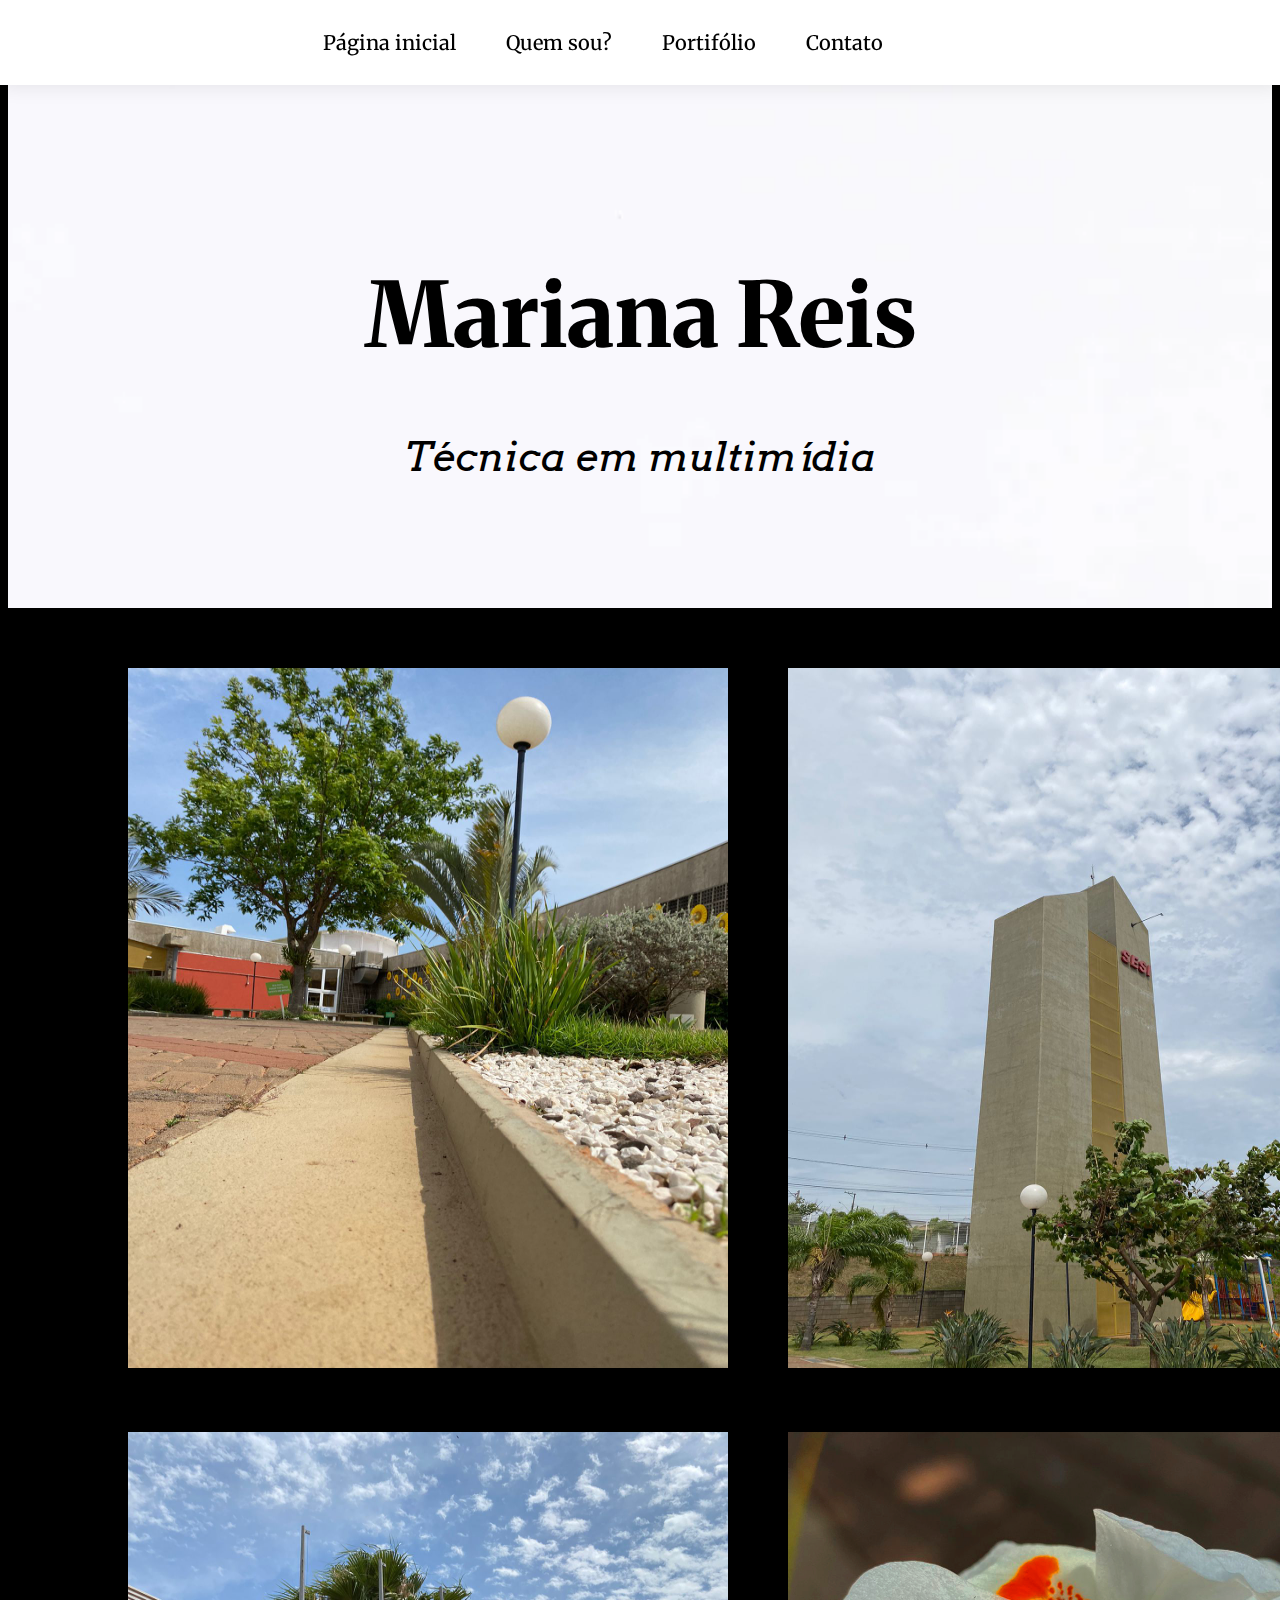
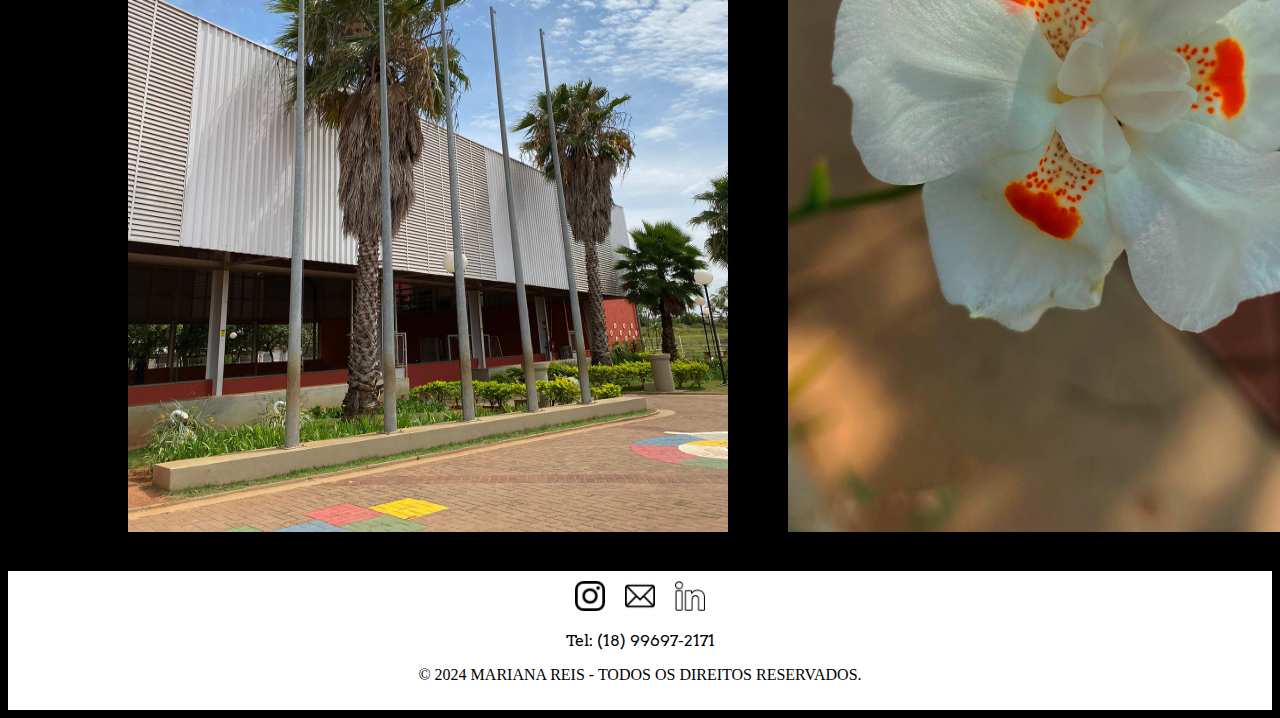
<file: index.html>
<!DOCTYPE html>
<html lang="pt-br">

<head>
    <meta charset="UTF-8">
    <meta name="viewport" content="width=device-width, initial-scale=1.0">
    <title>Mariana Reis</title>
    <link rel="stylesheet" href="Início.css">

    <link rel="preconnect" href="https://fonts.googleapis.com">
    <link rel="preconnect" href="https://fonts.gstatic.com" crossorigin>
    <link
        href="https://fonts.googleapis.com/css2?family=Merriweather:ital,wght@0,300;0,400;0,700;0,900;1,300;1,400;1,700;1,900&display=swap"
        rel="stylesheet">

        <link rel="preconnect" href="https://fonts.googleapis.com">
        <link rel="preconnect" href="https://fonts.gstatic.com" crossorigin>
        <link href="https://fonts.googleapis.com/css2?family=Arvo:ital,wght@0,400;0,700;1,400;1,700&family=Merriweather:ital,wght@0,300;0,400;0,700;0,900;1,300;1,400;1,700;1,900&display=swap" rel="stylesheet">
</head>

<body>
<!-----------------------------------------------------------------------------------S---------------------------------------------->
    <header>
        <div class="cabecalho">
            <nav>
                <ul class="menu">
                    <li>
                        <a class="letra" href="index.html">Página inicial</a>
                    </li>

                    <li>
                        <a class="letra" href="quemsou.html">Quem sou?</a>
                    </li>

                    <li>
                        <a class="letra" href="portifolio.html">Portifólio</a>
                    </li>

                    <li>
                        <a class="letra" href="contato.html">Contato</a>
                    </li>

                </ul>
            </nav>
        </div>
    </header>
<!-- --------------------------------------BANNER----------------------------------------------------------------------------------->
 <div class="banner">
  <div class="texto-banner">
    <h1>Mariana Reis</h1>
    <p>Técnica em multimídia</p>
  </div>
 </div>
 <!-- -------------------------------------FOTOS---------------------------------------------------------------------- -->
<section class="boxes">
    <div class="boxes1">
        <img src="Imagens/Diagonal2.jpg" alt="foto">
    </div>

    <div class="boxes1">
        <img src="Imagens/Vertical4.jpg" alt="foto">
    </div>
</section>

<section class="boxes">
    <div class="boxes1">
        <img src="Imagens/Vertical1.jpg" alt="foto">
    </div>

    <div class="boxes1">
        <img src="Imagens/Foto3 1.png" alt="foto">
    </div>
</section>
<!-- -------------------Rodapé-------------------------------------- -->
    <footer>
        <div class="icones">
            <a href="https://www.instagram.com/"><img src="Imagens/logotipo-do-instagram.png"
                    class="redes"></a>
            <a
                href="https://www.microsoft.com/pt-br/microsoft-365/outlook/email-and-calendar-software-microsoft-outlook"><img
                    src="Imagens/o-email.png" class="redes"></a>
            <a href="https://br.linkedin.com/"><img src="Imagens/linkedin (1).png" class="redes"></a>
        </div>
        <div></div>

       
        <div>
            <p class="texto-telefone">Tel: (18) 99697-2171</p>
            <p class="texto-rodape">&copy; 2024 MARIANA REIS - TODOS OS DIREITOS RESERVADOS.</p>
        </div>
    </footer>
<!-- ------------------------------------------------------------------------------------------------------------------------------------ -->
</body>
<html>
</file>
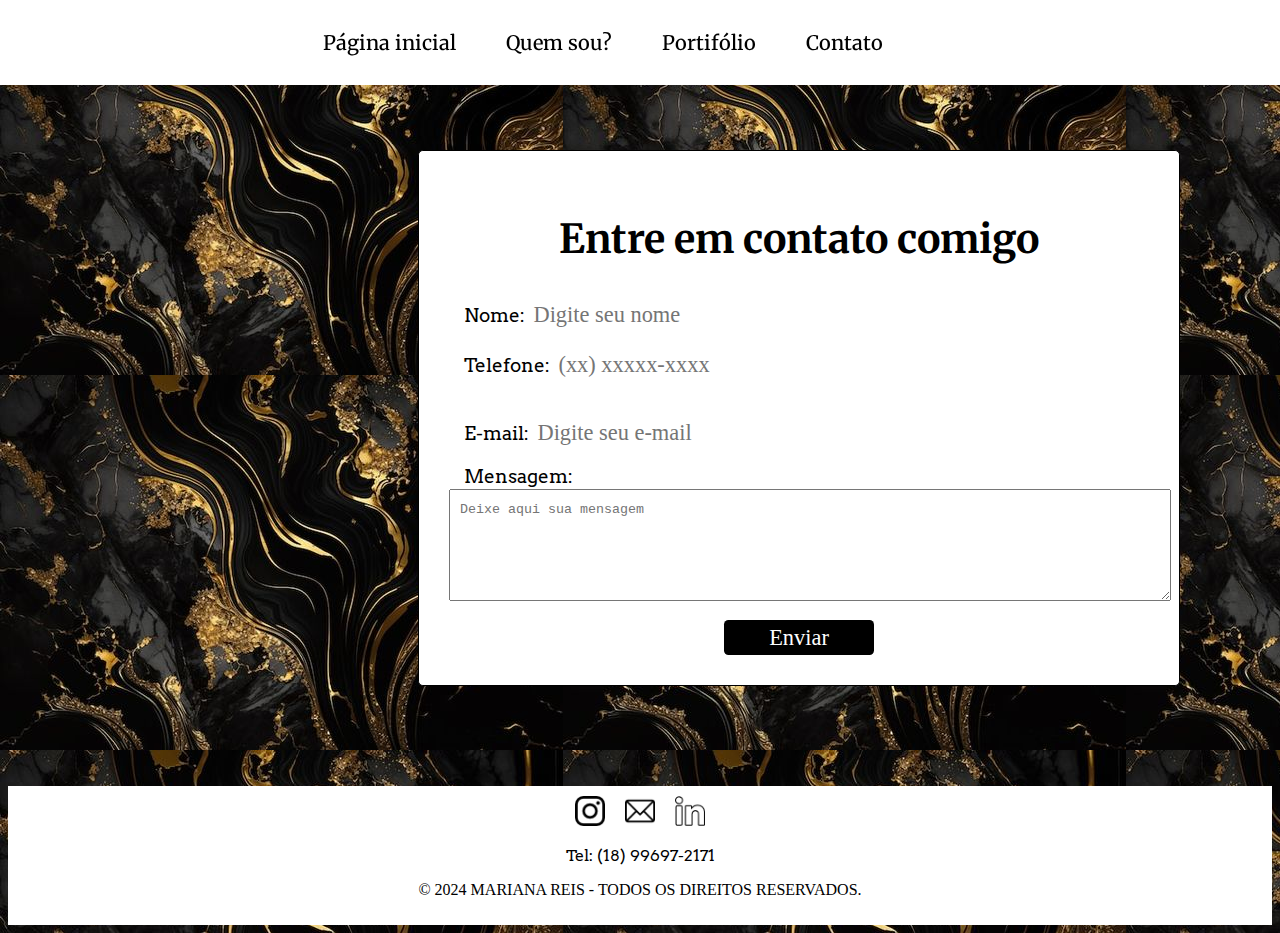
<file: contato.html>
<!DOCTYPE html>
<html lang="pt-br">

<head>
    <meta charset="UTF-8">
    <meta name="viewport" content="width=device-width, initial-scale=1.0">
    <title>Mariana Reis</title>
    <link rel="stylesheet" href="contato.css">

    <link rel="preconnect" href="https://fonts.googleapis.com">
    <link rel="preconnect" href="https://fonts.gstatic.com" crossorigin>
    <link
        href="https://fonts.googleapis.com/css2?family=Merriweather:ital,wght@0,300;0,400;0,700;0,900;1,300;1,400;1,700;1,900&display=swap"
        rel="stylesheet">

    <link rel="preconnect" href="https://fonts.googleapis.com">
    <link rel="preconnect" href="https://fonts.gstatic.com" crossorigin>
    <link
        href="https://fonts.googleapis.com/css2?family=Arvo:ital,wght@0,400;0,700;1,400;1,700&family=Merriweather:ital,wght@0,300;0,400;0,700;0,900;1,300;1,400;1,700;1,900&display=swap"
        rel="stylesheet">
</head>

<body>
    <!-------------------------------------------------------------------------------------------------------------------------------->
    <header>
        <div class="cabecalho">
            <nav>
                <ul class="menu">
                    <li>
                        <a class="letra" href="index.html">Página inicial</a>
                    </li>

                    <li>
                        <a class="letra" href="quemsou.html">Quem sou?</a>
                    </li>

                    <li>
                        <a class="letra" href="portifolio.html">Portifólio</a>
                    </li>

                    <li>
                        <a class="letra" href="contato.html">Contato</a>
                    </li>

                </ul>
            </nav>
        </div>
    </header>
    <!-- -------------------------------------------------------Contato formulário--------------------------------------- -->
    <form class="formulario" method="post">
 
        <h2>Entre em contato comigo</h2>
        <div class="field">
            <label for="nome">Nome:</label>
            <input type="text" id="nome" name="nome" placeholder="Digite seu nome" required>
        </div>
 
        <div class="field">
            <label for="telefone">Telefone:</label>
            <input type="tel" id="phone" name="phone" placeholder="(xx) xxxxx-xxxx"  required><br><br>
       
        </div>
     
        <div class="field">
            <label for="usuario">E-mail:</label>
            <input type="email" id="usuario" autocomplete="on"placeholder="Digite seu e-mail">
        </div>
 
 
        <div class="field">
            <label for="mensagem">Mensagem:</label>
            <textarea name="mensagem" id="mensagem" placeholder="Deixe aqui sua mensagem" required></textarea>
        </div>
        <input type="submit" name="acao" value="Enviar">
    </form>
 
    <!-- -------------------Rodapé-------------------------------------- -->
    <footer>
        <div class="icones">
            <a href="https://www.instagram.com/"><img src="Imagens/logotipo-do-instagram.png" class="redes"></a>
            <a
                href="https://www.microsoft.com/pt-br/microsoft-365/outlook/email-and-calendar-software-microsoft-outlook"><img
                    src="Imagens/o-email.png" class="redes"></a>
            <a href="https://br.linkedin.com/"><img src="Imagens/linkedin (1).png" class="redes"></a>
        </div>


        <div>
            <p class="texto-telefone">Tel: (18) 99697-2171</p>
            <p class="texto-rodape">&copy; 2024 MARIANA REIS - TODOS OS DIREITOS RESERVADOS.</p>
        </div>
    </footer>
    <!-- ------------------------------------------------------------------------------------------------------------------------------------ -->
</body>
<html>
</file>
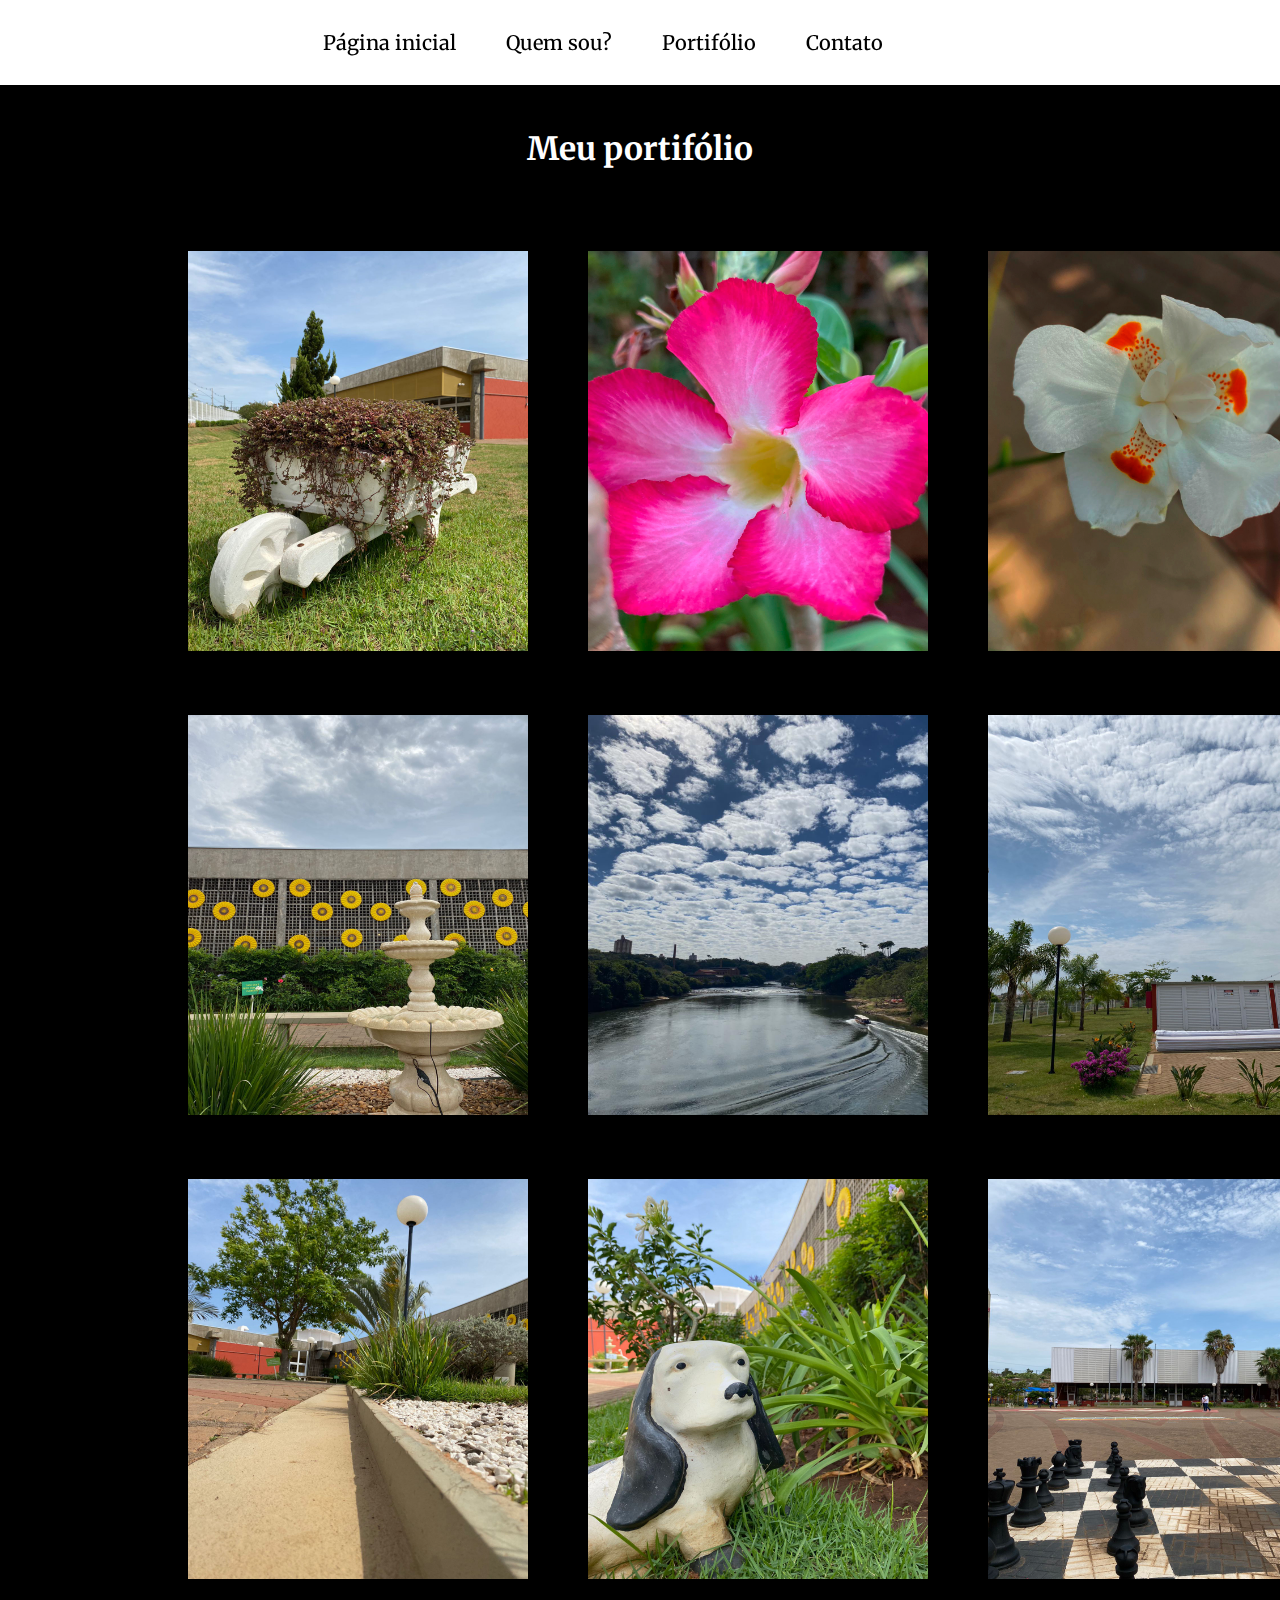
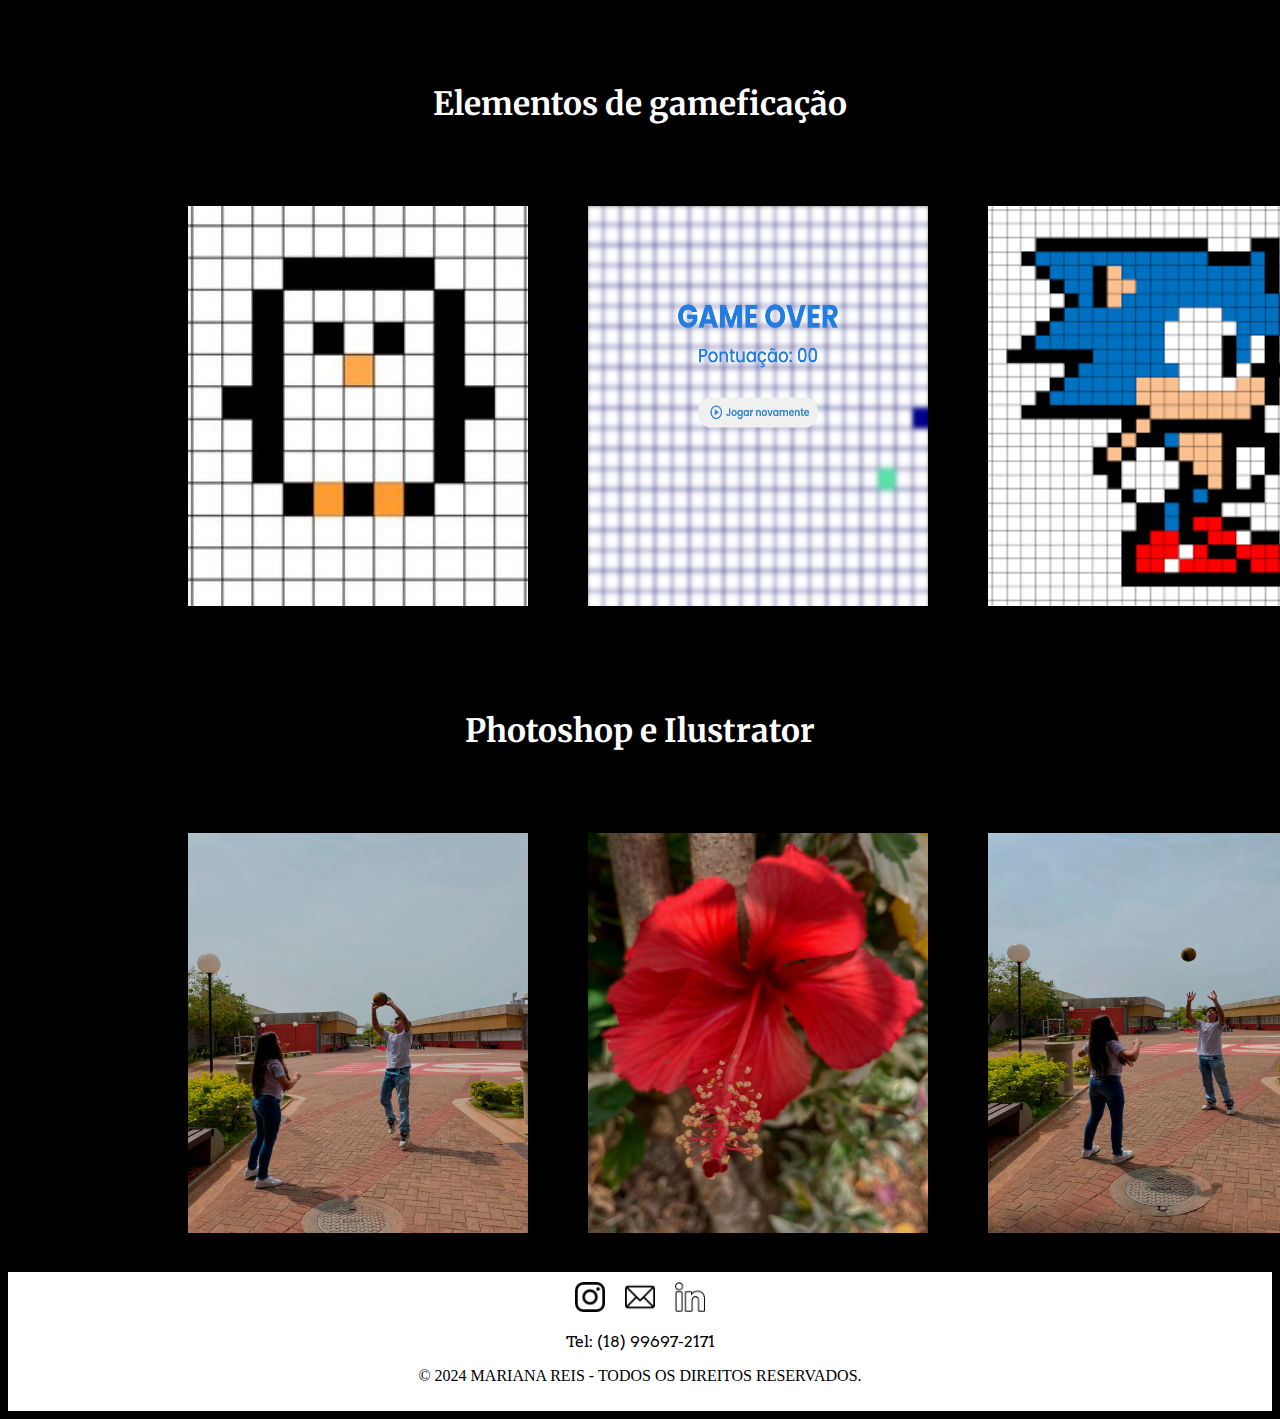
<file: portifolio.html>
<!DOCTYPE html>
<html lang="pt-br">

<head>
    <meta charset="UTF-8">
    <meta name="viewport" content="width=device-width, initial-scale=1.0">
    <title>Mariana Reis</title>
    <link rel="stylesheet" href="portifolio.css">

    <link rel="preconnect" href="https://fonts.googleapis.com">
    <link rel="preconnect" href="https://fonts.gstatic.com" crossorigin>
    <link
        href="https://fonts.googleapis.com/css2?family=Merriweather:ital,wght@0,300;0,400;0,700;0,900;1,300;1,400;1,700;1,900&display=swap"
        rel="stylesheet">

        <link rel="preconnect" href="https://fonts.googleapis.com">
        <link rel="preconnect" href="https://fonts.gstatic.com" crossorigin>
        <link href="https://fonts.googleapis.com/css2?family=Arvo:ital,wght@0,400;0,700;1,400;1,700&family=Merriweather:ital,wght@0,300;0,400;0,700;0,900;1,300;1,400;1,700;1,900&display=swap" rel="stylesheet">
</head>

<body>
<!-------------------------------------------------------------------------------------------------------------------------------->
    <header>
        <div class="cabecalho">
            <nav>
                <ul class="menu">
                    <li>
                        <a class="letra" href="index.html">Página inicial</a>
                    </li>

                    <li>
                        <a class="letra" href="quemsou.html">Quem sou?</a>
                    </li>

                    <li>
                        <a class="letra" href="portifolio.html">Portifólio</a>
                    </li>

                    <li>
                        <a class="letra" href="contato.html">Contato</a>
                    </li>

                </ul>
            </nav>
        </div>
    </header>
    <!-- --------------------------------------TEXTO--------------------------------------------- -->
     <div class="edinaldo">
        <h1>Meu portifólio</h1>
     </div>

 <!-- -------------------------------------FOTOS---------------------------------------------------------------------- -->
<section class="boxes">
    <div class="boxes1">
        <img src="Imagens/Diagonal1.jpg" alt="foto">
    </div>

    <div class="boxes1">
        <img src="Imagens/Foto5 1.png" alt="foto">
    </div>
    
    <div class="boxes1">
        <img src="Imagens/Foto3 1.png" alt="foto">
    </div>
</section>

<section class="boxes">
    <div class="boxes1">
        <img src="Imagens/Horizontal1.jpg" alt="foto">
    </div>

    <div class="boxes1">
        <img src="Imagens/Horizontal3.jpg" alt="foto">
    </div>

    <div class="boxes1">
        <img src="Imagens/Horizontal7.jpg" alt="foto">
    </div>
</section>

<section class="boxes">
    <div class="boxes1">
        <img src="Imagens/Diagonal2.jpg" alt="foto">
    </div>

    <div class="boxes1">
        <img src="Imagens/Diagonal3.jpg" alt="foto">
    </div>

    <div class="boxes1">
        <img src="Imagens/Horizontal5.jpg" alt="foto">
    </div>
</section>

<div class="texto">
    <h1>Elementos de gameficação</h1>
</div>

<section class="boxes">
    <div class="boxes1">
        <img src="Imagens/3c78d73dd178a05528af8467c5b521f3.jpg" alt="foto">
    </div>

    <div class="boxes1">
        <img src="Imagens/Captura de tela 2024-09-17 104113.png" alt="foto">
    </div>

    <div class="boxes1">
        <img src="Imagens/sonic pixel.png" alt="foto">
    </div>
</section>

<div class="texto2">
    <h1>Photoshop e Ilustrator</h1>
</div>

<section class="boxes">
    <div class="boxes1">
        <img src="Imagens/Tema1.1 (1).png" alt="foto">
    </div>

    <div class="boxes1">
        <img src="Imagens/Foto4 2.png" alt="foto">
    </div>

    <div class="boxes1">
        <img src="Imagens/Tema1.2.png" alt="foto">
    </div>
</section>
<!-- -------------------Rodapé-------------------------------------- -->
    <footer>
        <div class="icones">
            <a href="https://www.instagram.com/"><img src="Imagens/logotipo-do-instagram.png"
                    class="redes"></a>
            <a
                href="https://www.microsoft.com/pt-br/microsoft-365/outlook/email-and-calendar-software-microsoft-outlook"><img
                    src="Imagens/o-email.png" class="redes"></a>
            <a href="https://br.linkedin.com/"><img src="Imagens/linkedin (1).png" class="redes"></a>
        </div>

       
        <div>
            <p class="texto-telefone">Tel: (18) 99697-2171</p>
            <p class="texto-rodape">&copy; 2024 MARIANA REIS - TODOS OS DIREITOS RESERVADOS.</p>
        </div>
    </footer>
<!-- ------------------------------------------------------------------------------------------------------------------------------------ -->
</body>
<html>
</file>
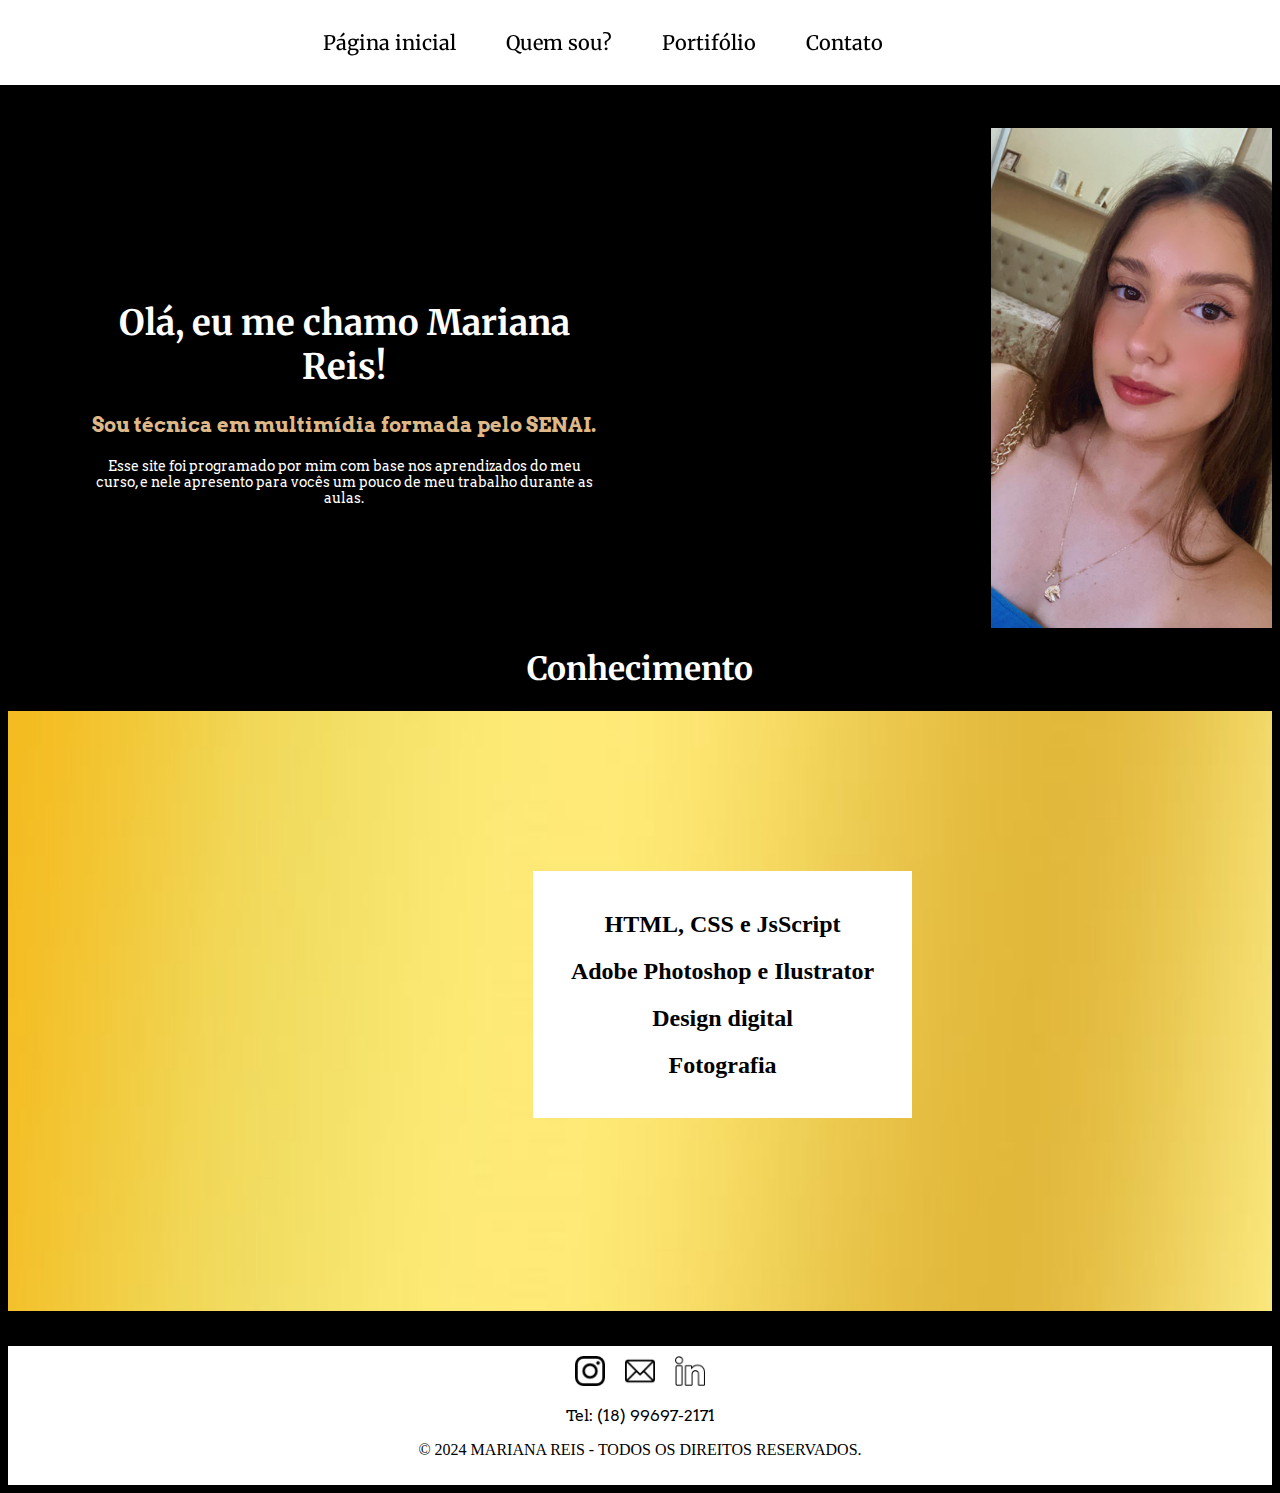
<file: quemsou.html>
<!DOCTYPE html>
<html lang="pt-br">

<head>
    <meta charset="UTF-8">
    <meta name="viewport" content="width=device-width, initial-scale=1.0">
    <title>Mariana Reis</title>
    <link rel="stylesheet" href="quemsou.css">

    <link rel="preconnect" href="https://fonts.googleapis.com">
    <link rel="preconnect" href="https://fonts.gstatic.com" crossorigin>
    <link
        href="https://fonts.googleapis.com/css2?family=Merriweather:ital,wght@0,300;0,400;0,700;0,900;1,300;1,400;1,700;1,900&display=swap"
        rel="stylesheet">

        <link rel="preconnect" href="https://fonts.googleapis.com">
        <link rel="preconnect" href="https://fonts.gstatic.com" crossorigin>
        <link href="https://fonts.googleapis.com/css2?family=Arvo:ital,wght@0,400;0,700;1,400;1,700&family=Merriweather:ital,wght@0,300;0,400;0,700;0,900;1,300;1,400;1,700;1,900&display=swap" rel="stylesheet">
</head>

<body>
<!-------------------------------------------------------------------------------------------------------------------------------->
    <header>
        <div class="cabecalho">
            <nav>
                <ul class="menu">
                    <li>
                        <a class="letra" href="index.html">Página inicial</a>
                    </li>

                    <li>
                        <a class="letra" href="quemsou.html">Quem sou?</a>
                    </li>

                    <li>
                        <a class="letra" href="portifolio.html">Portifólio</a>
                    </li>

                    <li>
                        <a class="letra" href="contato.html">Contato</a>
                    </li>

                </ul>
            </nav>
        </div>
    </header>
    
 
<!------------------------------------- FOTO MINHA =) E TEXTO-------------------------------->
<div class="container">
    <div class="txt">
        <h1 >Olá, eu me chamo Mariana Reis!</h1>
        <h3>Sou técnica em multimídia formada pelo SENAI.</h3>
        <p>Esse site foi programado por mim com base nos aprendizados do meu curso, e nele apresento para vocês um pouco de meu trabalho durante as aulas.</p>
    </div>
    <img class="img" src="Imagens/WhatsApp Image 2024-09-12 at 12.51.47.jpeg">
</div>
<!-- --------------------------------------TEXTO 2 -->
 <div class="txt-exp">
    <h1>Conhecimento</h1>
 </div>


<!-- -------------------------------------BANNER DOURADO--------------------------->
<div class="Banner-dourado">
    <div class="txt-dourado">
        <h2>HTML, CSS e JsScript</h2>
        <h2>Adobe Photoshop e Ilustrator</h2>
        <h2>Design digital</h2>
        <h2>Fotografia</h2>
      </div>
     
</div>
<!-- ------------------------------------------------------------------------------->




    <footer>
        <div class="icones">
            <a href="https://www.instagram.com/"><img src="Imagens/logotipo-do-instagram.png"
                    class="redes"></a>
            <a
                href="https://www.microsoft.com/pt-br/microsoft-365/outlook/email-and-calendar-software-microsoft-outlook"><img
                    src="Imagens/o-email.png" class="redes"></a>
            <a href="https://br.linkedin.com/"><img src="Imagens/linkedin (1).png" class="redes"></a>
        </div>

       
        <div>
            <p class="texto-telefone">Tel: (18) 99697-2171</p>
            <p class="texto-rodape">&copy; 2024 MARIANA REIS - TODOS OS DIREITOS RESERVADOS.</p>
        </div>
    </footer>
<!-- ------------------------------------------------------------------------------------------------------------------------------------ -->
</body>
<html>
</file>
<file: Início.css>
body{
    background-color: rgb(0, 0, 0);
}

/* CABEÇALHO */
header {
    box-shadow: 0px 0px 20px rgba(0, 0, 0, 0.1);
    background: #fff;
    position: fixed;
    width: 100%;
    top: 0;
    left: 0;
}

nav{
    padding: 30px 145px 30px 30px;
 
    
}
.menu{
    list-style: none;
    width: 600px;
    display: flex; 
    justify-content: space-between;
    margin: auto;
    }


.menu a{
    color: black;
    font-family:  "Merriweather";
    font-weight: 500;
    font-size: 20px;
    text-decoration: none;
    padding: 0 20px;
    transition: 0.2s ease;
   
}
/* EFEITOS NO MENU */

.letra:hover{
    color: rgb(255, 179, 0);
    border-top: 1px solid #000000;
    border-bottom: 1px solid #000000;
}



/* BANNER */
.banner{
    height: 500px;
    background-image: url(Imagens/depositphotos_184311644-stock-photo-white-background-template-copy-space.jpg);
    background-repeat: no-repeat;
    background-size: cover;
    padding-top: 100px;

}

.texto-banner{
    margin: auto;
    color: #000000;
    width: 620px;
    padding: 90px 10px;
    text-align: center;
    
}

.banner h1{
    font-family: "Merriweather";
    font-size: 90px;
    font-weight: 800;
    
}

.banner p{
    font-family: "Arvo";
    font-size: 40px;
    font-style: italic;
    padding-top: 0px 200px ;
    text-align: center;
}
/* BOXES - FOTOS */
.boxes{
    display: flex;
    padding: 60px 180px 0 90px;
    justify-content: space-around;
    
}



.boxes img{
    width: 600px;
    height: 700px;
    margin: 0 30px;
}



/* FOOTER */
footer {
    margin-top: 35px;
    text-align: center;
    padding: 10px 0;
    background-color: rgb(255, 255, 255);
    width: 100%;
  }

.icones{
    display: flex;
    justify-content: center; /* Alinha os ícones horizontalmente */
    margin-bottom: 10px;
}

.redes{
    margin: 0 10px; /* Ajusta o espaçamento entre ícones */
    height: 30px;
    width: 30px;
}

.texto-telefone {
    font-family: "Arvo";
    color: black;
}
</file>
<file: contato.css>
body{
    background-color: rgb(0, 0, 0);
    background-image: url(Imagens/Fundo2.jpg);
}

/* CABEÇALHO */
header {
    box-shadow: 0px 0px 20px rgba(0, 0, 0, 0.1);
    background: #fff;
    position: fixed;
    width: 100%;
    top: 0;
    left: 0;
}

nav{
    padding: 30px 145px 30px 30px;
 
    
}
.menu{
    list-style: none;
    width: 600px;
    display: flex; 
    justify-content: space-between;
    margin: auto;
    }


.menu a{
    color: black;
    font-family:  "Merriweather";
    font-weight: 500;
    font-size: 20px;
    text-decoration: none;
    padding: 0 20px;
    transition: 0.2s ease;
   
}
/* EFEITOS NO MENU */

.letra:hover{
    color: rgb(255, 179, 0);
    border-top: 1px solid #000000;
    border-bottom: 1px solid #000000;
}



/* BANNER */
.banner{
    height: 500px;
    background-image: url(Imagens/Fundo2.jpg);
    background-repeat: no-repeat;
    background-size: cover;
    padding-top: 100px;

}

/* CONTATO FORMULÁRIO */
form{
    border-radius: 0.3em;
    padding: 0.3em;
 
}
 
form input,
form button {
    font-size: 1.4em;
    border-radius: 0.2em;
    border: none;
    padding: 0.2em;
    font-family: 'Times New Roman', Times, serif;
 
}
 
form button {
    cursor: pointer;
    background: none;
    
}
 

main {
    width: 100%; /* Garante que o main ocupe toda a largura disponível */
    padding: 100px 0; /* Ajuste o padding conforme necessário */
    margin: 0 auto;
}
 
 
.formulario {
    width: 700px;
    margin: 100px 410px 100px 410px;
    padding: 30px;
    border: 1px solid #000000;
    color: #000000;
    margin-top: 150px;
    padding: 80px 10 80px 10;
    background-color: rgb(255, 255, 255);
}
 
.field {
    width: 100%;
    margin: 15px 0;
    
    
}
 
.field label,
.field span {
    padding-left: 15px;
    font-size: 19px;
    width: 100%;
    font-family: "Arvo";
    
}
 
.formulario h2 {
    text-align: center;
    font-size: 40px;
    font-family: "Merriweather";
}
 
 
 

 
 
textarea {
    width: 100%;
    padding-left: 5px;
    /* border: 1px solid #000000; */
}
 
textarea {
    line-height: 20px;
    padding: 10px;
    height: 90px;
    /* border: 1px solid #000000; */
 
}
 
input[type=submit] {
    display: block;
    background-color: rgb(0, 0, 0);
    width: 150px;
    margin: 0 auto;
    color: #ffffff;
    transition: 0.3s ease;
}

input[type=submit]:hover{
    background-color:rgb(255, 179, 0) ;
    color: #000000;
}

 

 


/* FOOTER */
footer {
    margin-top: 35px;
    text-align: center;
    padding: 10px 0;
    background-color: rgb(255, 255, 255);
    width: 100%;
  }

.icones{
    display: flex;
    justify-content: center; /* Alinha os ícones horizontalmente */
    margin-bottom: 10px;
}

.redes{
    margin: 0 10px; /* Ajusta o espaçamento entre ícones */
    height: 30px;
    width: 30px;
}

.texto-telefone {
    font-family: "Arvo";
    color: black;
}
</file>
<file: portifolio.css>
body{
    background-color: rgb(0, 0, 0);
}

/* CABEÇALHO */
header {
    box-shadow: 0px 0px 20px rgba(0, 0, 0, 0.1);
    background: #fff;
    position: fixed;
    width: 100%;
    top: 0;
    left: 0;
}

nav{
    padding: 30px 145px 30px 30px;
 
    
}
.menu{
    list-style: none;
    width: 600px;
    display: flex; 
    justify-content: space-between;
    margin: auto;
    }


.menu a{
    color: black;
    font-family:  "Merriweather";
    font-weight: 500;
    font-size: 20px;
    text-decoration: none;
    padding: 0 20px;
    transition: 0.2s ease;
   
}
/* EFEITOS NO MENU */

.letra:hover{
    color: rgb(255, 179, 0);
    border-top: 1px solid #000000;
    border-bottom: 1px solid #000000;
}



/* TEXTO */
.edinaldo{
    color: #fff;
    background-color: rgb(0, 0, 0);
   text-align: center;
   font-family: "Merriweather";
   padding-top: 100px;
   transition: 0.3s ease;
}

.edinaldo h1:hover{
    background-color:rgb(255, 179, 0) ;
    color: #000000;
}
/* BOXES - FOTOS */
.boxes{
    display: flex;
    padding: 60px 180px 0 150px;
    justify-content: space-around;
    
}



.boxes img{
    width: 340px;
    height: 400px;
    margin: 0 30px;
}

.texto{
    color: #fff;
    background-color: rgb(0, 0, 0);
   text-align: center;
   font-family: "Merriweather";
   transition: 0.3s ease;
   padding-top: 80px;

}
.texto h1:hover{
    background-color:rgb(255, 179, 0) ;
    color: #000000;
}

.texto2{
    color: #fff;
    background-color: rgb(0, 0, 0);
   text-align: center;
   font-family: "Merriweather";
   transition: 0.3s ease;
   padding-top: 80px;

}
.texto2 h1:hover{
    background-color:rgb(255, 179, 0) ;
    color: #000000;
}

/* FOOTER */
footer {
    margin-top: 35px;
    text-align: center;
    padding: 10px 0;
    background-color: rgb(255, 255, 255);
    width: 100%;
  }

.icones{
    display: flex;
    justify-content: center; /* Alinha os ícones horizontalmente */
    margin-bottom: 10px;
}

.redes{
    margin: 0 10px; /* Ajusta o espaçamento entre ícones */
    height: 30px;
    width: 30px;
}

.texto-telefone {
    font-family: "Arvo";
    color: black;
}
</file>
<file: quemsou.css>
body{
    background-color: #000000;
}

/* CABEÇALHO */
header {
    box-shadow: 0px 0px 20px rgba(0, 0, 0, 0.1);
    background: #fff;
    position: fixed;
    width: 100%;
    top: 0;
    left: 0;
}

nav{
    padding: 30px 145px 30px 30px;
 
    
}
.menu{
    list-style: none;
    width: 600px;
    display: flex; 
    justify-content: space-between;
    margin: auto;
    }


.menu a{
    color: black;
    font-family:  "Merriweather";
    font-weight: 500;
    font-size: 20px;
    text-decoration: none;
    padding: 0 20px;
    transition: 0.2s ease;
   
}
/* EFEITOS NO MENU */

.letra:hover{
    color: rgb(255, 179, 0);
    border-top: 1px solid #000000;
    border-bottom: 1px solid #000000;
}

/* -------------------------------Texto--------------------------- */
.txt{
    /* margin: auto; */
    color: #fff;
    width: 620px;
    padding: 90px 40px;
    margin-top: 180px;
    padding-left: 80px;
    text-align: center;  
}

.txt h1 {
 font-family: "Merriweather";
 font-size: 35px;
 transition: 0.2s ease;
}
.txt h1:hover{
    background-color: rgb(255, 179, 0);
    color: rgb(0, 0, 0);
}

.txt h3{
    font-family: "Arvo";
    color: burlywood;
    font-size: 20px;
}

.txt p {
    font-family: "Arvo";
    color: #fff;
    font-size: 14px;
}


/* ---------------------------------FOTO MINHA------------------------------------- */
.container{
    display: flex;
}

.img{
    width: 300px;
    height: 500px;
    /* padding: 25px 250px; */
    
    padding-left: 350px;
    padding-top: 120px;
 
   
}

/* ------------------------------------------------------------------------------------------------ */
.txt-exp{
    color: #fff;
    background-color: rgb(0, 0, 0);
   text-align: center;
   font-family: "Merriweather";
   transition: 0.2s ease;
}


.txt-exp:hover {
    background-color:rgb(255, 179, 0) ;
    color: #000000;
}
/* ----------------------BANNER DOURADO---------------------- */
.Banner-dourado{
    height: 500px;
    background-image: url(Imagens/Fundo\ dourado.jpg);
    background-repeat: no-repeat;
    background-size: cover;
    padding-top: 100px;

} 

.txt-dourado{
    color: #000000;
    text-align: center;
    font-style: none;
    background-color: #fff;
    width: 30%;
   margin-left: 525px;
   margin-top: 60px;
   padding: 20px 0;
}

/* ---------------------------------------------------------- */




footer {
    margin-top: 35px;
    text-align: center;
    padding: 10px 0;
    background-color: rgb(255, 255, 255);
    width: 100%;
  }

.icones{
    display: flex;
    justify-content: center; /* Alinha os ícones horizontalmente */
    margin-bottom: 10px;
}

.redes{
    margin: 0 10px; /* Ajusta o espaçamento entre ícones */
    height: 30px;
    width: 30px;
}

.texto-telefone {
    font-family: "Arvo";
    color: black;
}
</file>
